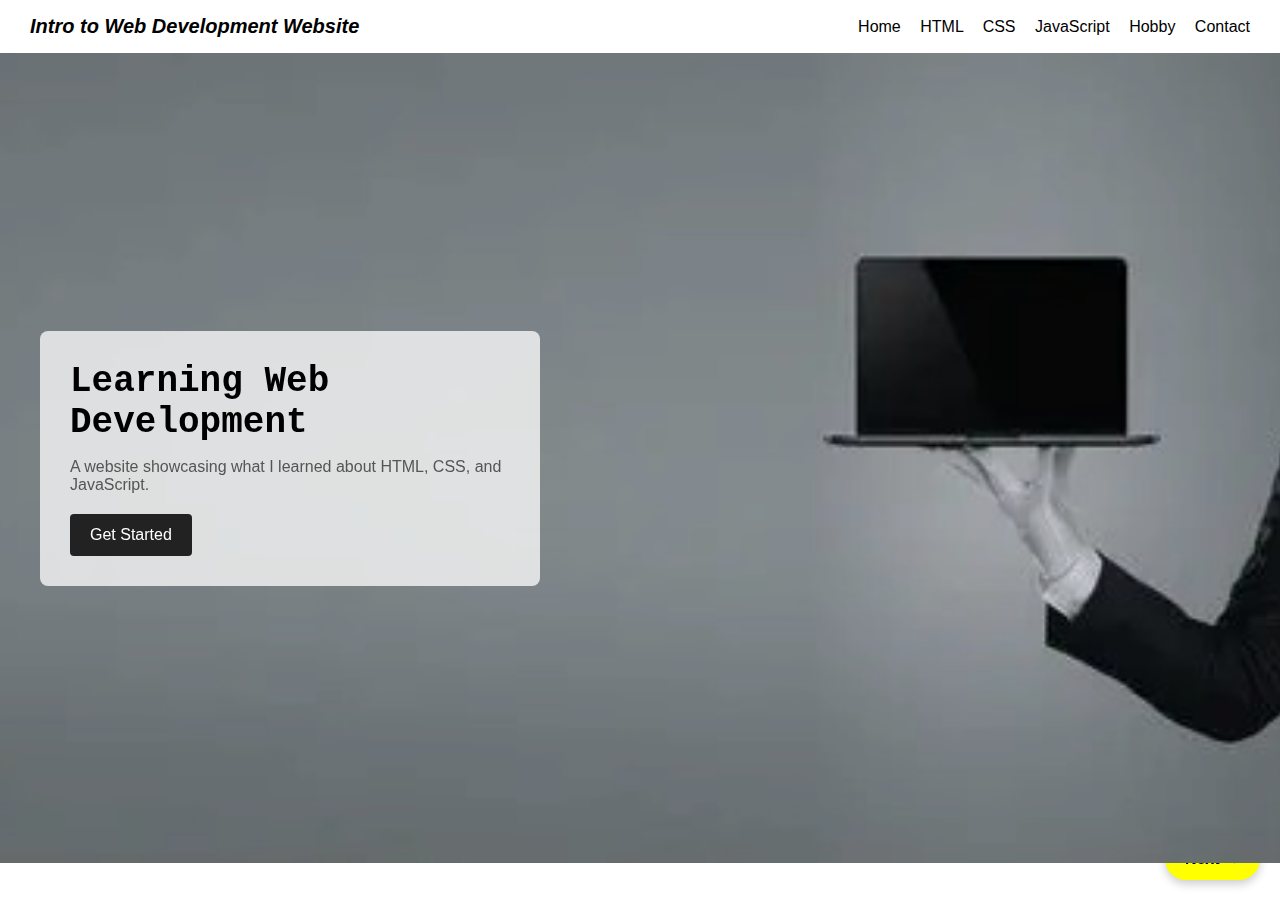
<file: index.html>
<!DOCTYPE html>
<html lang="en">
<head>
  <meta charset="UTF-8">
  <meta name="viewport" content="width=device-width, initial-scale=1.0">
  <title>Intro to Web Development Website</title>
  <link rel="stylesheet" href="styles.css">
</head>
<body>

    
    <nav class="navbar">
    <div class="logo"><i>Intro to Web Development Website</i></div>

    <div class="menu" id="menu">
        <a href="index.html">Home</a>
        <a href="html.html">HTML</a>
        <a href="css.html">CSS</a>
        <a href="JavaScript.html">JavaScript</a>
        <a href="hobby.html">Hobby</a>
        <a href="contact.html">Contact</a>
        <a href="css.html" class="next-btn">Next →</a>
    </div>

    <div class="hamburger" onclick="hamburger()">☰</div>
    </nav>

    <section class="content">
    <div class="content-box">
        <h1>Learning Web Development</h1>
        <p>
        A website showcasing what I learned about HTML, CSS, and JavaScript.
        </p>
        <a href="html.html" class="btn">Get Started</a>
    </div>
    </section>

    <script src="script.js"></script>
</body>
</html>
</file>
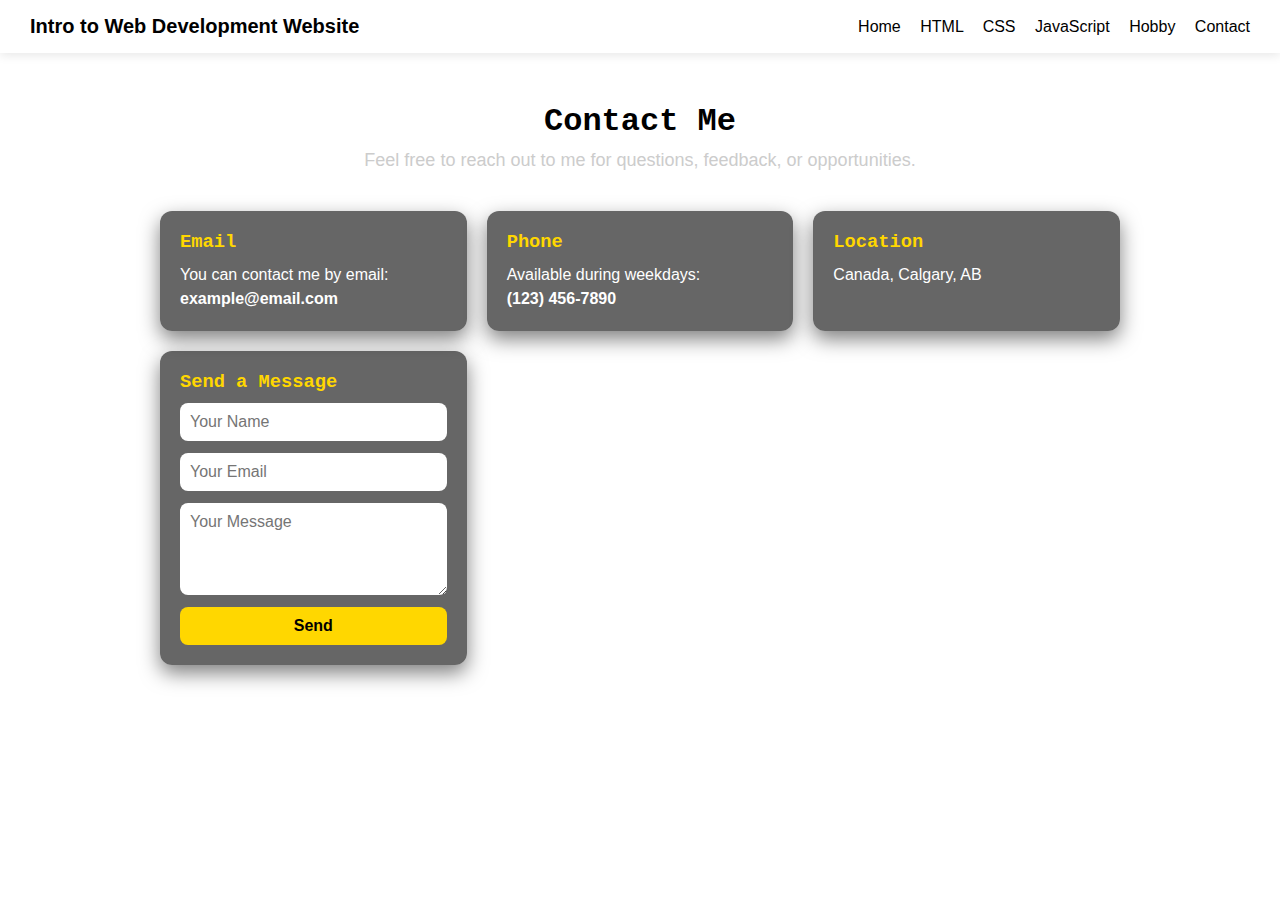
<file: Contact.html>
<!DOCTYPE html>
<html lang="en">
<head>
  <meta charset="UTF-8">
  <meta name="viewport" content="width=device-width, initial-scale=1.0">
  <title>Contact Me</title>
  <link rel="stylesheet" href="styles.css">
</head>
<body>


    <nav class="navbar">
    <div class="logo">Intro to Web Development Website</div>

    <div class="menu" id="menu">
        <a href="index.html">Home</a>
        <a href="html.html">HTML</a>
        <a href="css.html">CSS</a>
        <a href="JavaScript.html">JavaScript</a>
        <a href="hobby.html">Hobby</a>
        <a href="contact.html">Contact</a>
    </div>

    <div class="hamburger" onclick="hamburger()">☰</div>
    </nav>

    <section class="page">
    <h1>Contact Me</h1>
    <p class="subtitle">
        Feel free to reach out to me for questions, feedback, or opportunities.
    </p>

    <div class="grid">

       
        <div class="card">
        <h3>Email</h3>
        <p>You can contact me by email:</p>
        <p><strong>example@email.com</strong></p>
        </div>

        <div class="card">
        <h3>Phone</h3>
        <p>Available during weekdays:</p>
        <p><strong>(123) 456-7890</strong></p>
        </div>

        <div class="card">
        <h3>Location</h3>
        <p>Canada, Calgary, AB</p>
        </div>

        <div class="card">
        <h3>Send a Message</h3>

        <form class="contact-form">
            <input type="text" placeholder="Your Name" required>
            <input type="email" placeholder="Your Email" required>
            <textarea placeholder="Your Message" rows="4" required></textarea>
            <button type="submit">Send</button>
        </form>
        </div>

    </div>
    </section>

    <script src="script.js"></script>
</body>
</html>
</file>
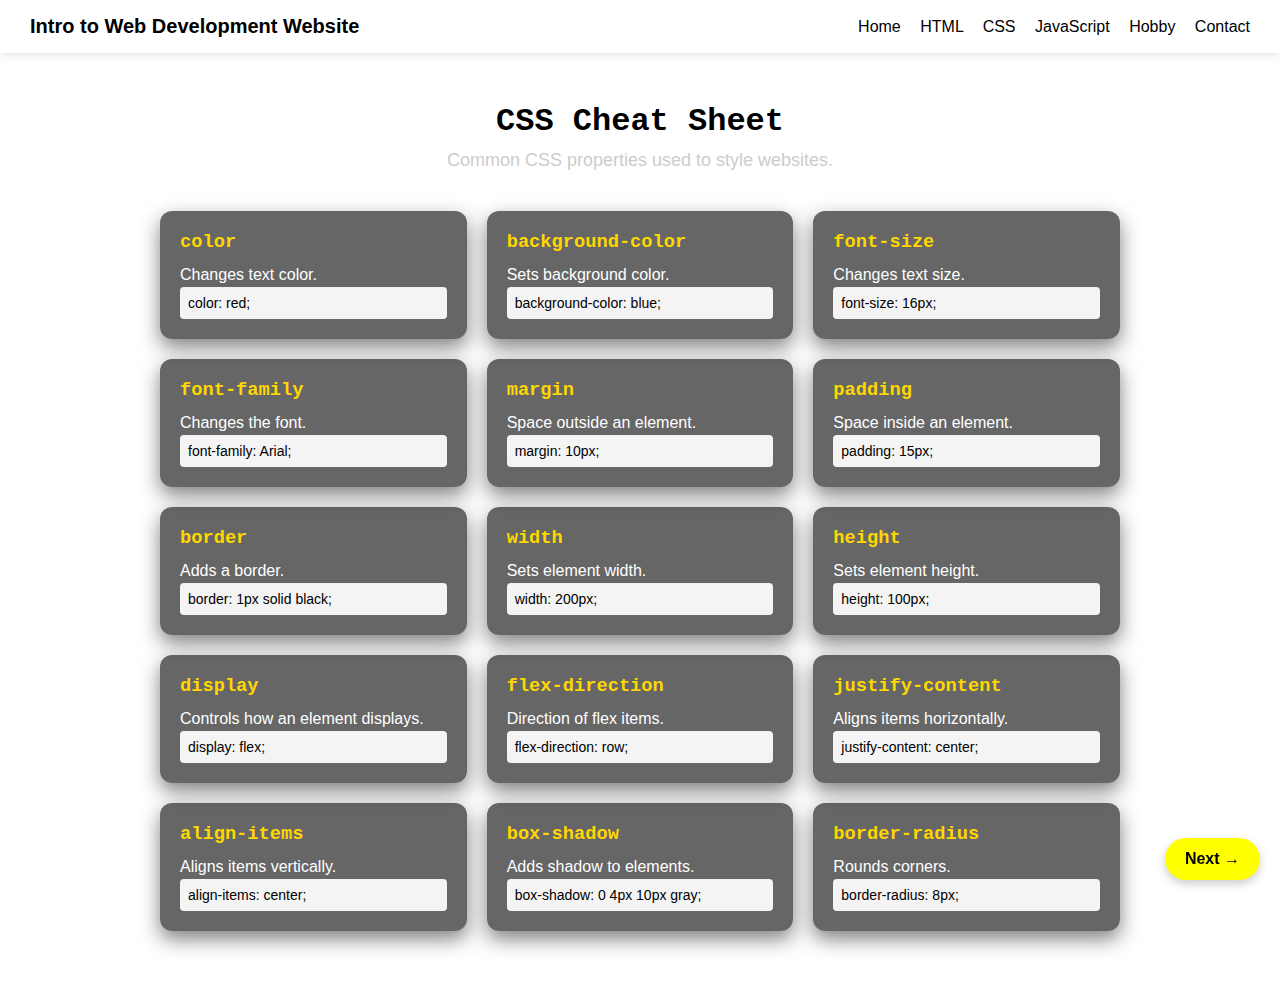
<file: CSS.html>
<!DOCTYPE html>
<html lang="en">
<head>
  <meta charset="UTF-8">
  <meta name="viewport" content="width=device-width, initial-scale=1.0">
  <title>CSS Cheat Sheet</title>
  <link rel="stylesheet" href="styles.css">
</head>
<body>

   
    <nav class="navbar">
    <div class="logo">Intro to Web Development Website</div>

    <div class="menu" id="menu">
        <a href="index.html">Home</a>
        <a href="html.html">HTML</a>
        <a href="css.html">CSS</a>
        <a href="JavaScript.html">JavaScript</a>
        <a href="hobby.html">Hobby</a>
        <a href="contact.html">Contact</a>
        <a href="JavaScript.html" class="next-btn">Next →</a>
    </div>

    <div class="hamburger" onclick="hamburger()">☰</div>
    </nav>

    <section class="page">
    <h1>CSS Cheat Sheet</h1>
    <p class="subtitle">
        Common CSS properties used to style websites.
    </p>

    <div class="grid">

        <div class="card">
        <h3>color</h3>
        <p>Changes text color.</p>
        <code>color: red;</code>
        </div>

        <div class="card">
        <h3>background-color</h3>
        <p>Sets background color.</p>
        <code>background-color: blue;</code>
        </div>

        <div class="card">
        <h3>font-size</h3>
        <p>Changes text size.</p>
        <code>font-size: 16px;</code>
        </div>

        <div class="card">
        <h3>font-family</h3>
        <p>Changes the font.</p>
        <code>font-family: Arial;</code>
        </div>

        <div class="card">
        <h3>margin</h3>
        <p>Space outside an element.</p>
        <code>margin: 10px;</code>
        </div>

        <div class="card">
        <h3>padding</h3>
        <p>Space inside an element.</p>
        <code>padding: 15px;</code>
        </div>

        <div class="card">
        <h3>border</h3>
        <p>Adds a border.</p>
        <code>border: 1px solid black;</code>
        </div>

        <div class="card">
        <h3>width</h3>
        <p>Sets element width.</p>
        <code>width: 200px;</code>
        </div>

        <div class="card">
        <h3>height</h3>
        <p>Sets element height.</p>
        <code>height: 100px;</code>
        </div>

        <div class="card">
        <h3>display</h3>
        <p>Controls how an element displays.</p>
        <code>display: flex;</code>
        </div>

        <div class="card">
        <h3>flex-direction</h3>
        <p>Direction of flex items.</p>
        <code>flex-direction: row;</code>
        </div>

        <div class="card">
        <h3>justify-content</h3>
        <p>Aligns items horizontally.</p>
        <code>justify-content: center;</code>
        </div>

        <div class="card">
        <h3>align-items</h3>
        <p>Aligns items vertically.</p>
        <code>align-items: center;</code>
        </div>

        <div class="card">
        <h3>box-shadow</h3>
        <p>Adds shadow to elements.</p>
        <code>box-shadow: 0 4px 10px gray;</code>
        </div>

        <div class="card">
        <h3>border-radius</h3>
        <p>Rounds corners.</p>
        <code>border-radius: 8px;</code>
        </div>

    </div>
    </section>

    <script src="script.js"></script>
</body>
</html>
</file>
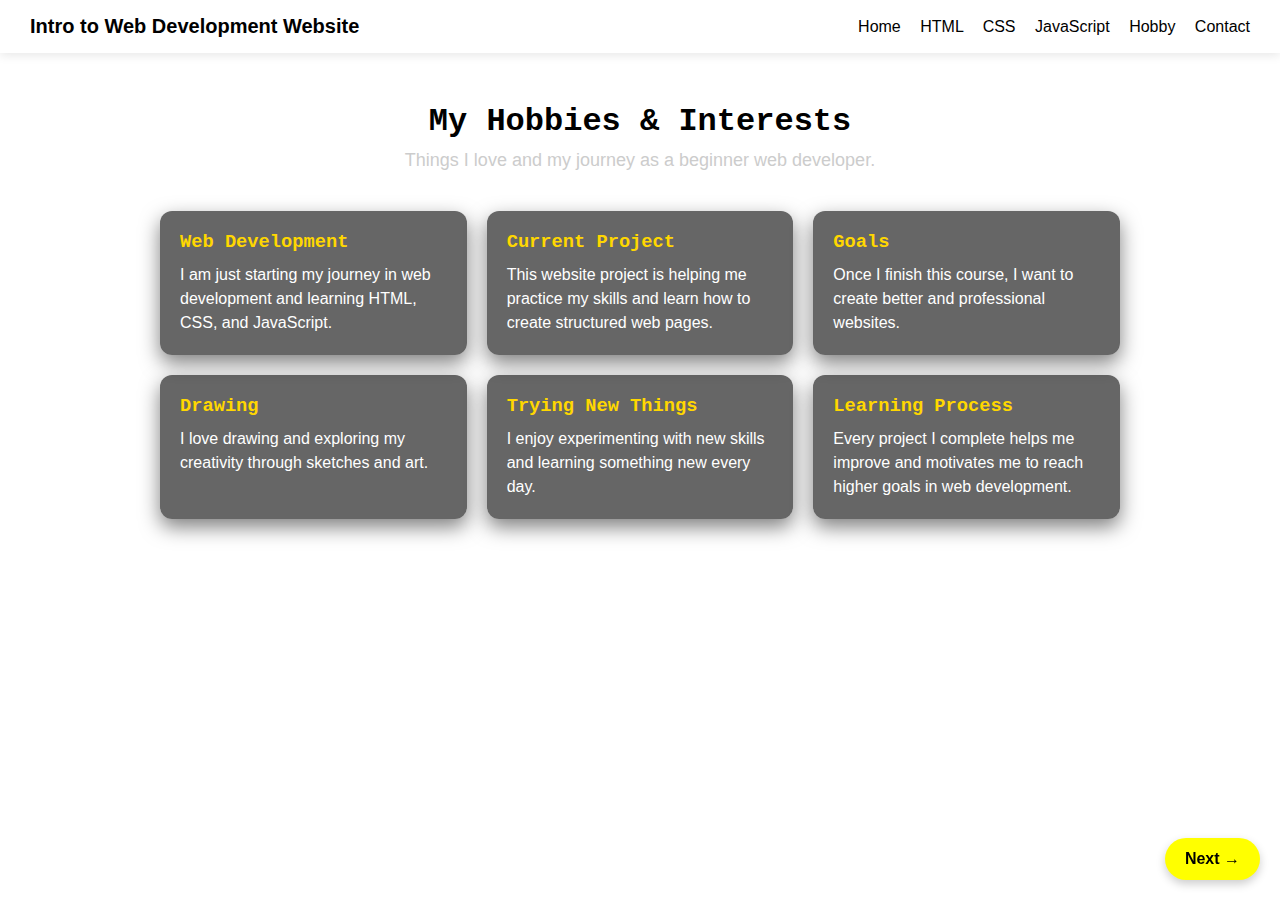
<file: Hobby.html>
<!DOCTYPE html>
<html lang="en">
<head>
  <meta charset="UTF-8">
  <meta name="viewport" content="width=device-width, initial-scale=1.0">
  <title>My Hobby & Interests</title>
  <link rel="stylesheet" href="styles.css">
</head>
<body>

    <nav class="navbar">
    <div class="logo">Intro to Web Development Website</div>

    <div class="menu" id="menu">
        <a href="index.html">Home</a>
        <a href="html.html">HTML</a>
        <a href="css.html">CSS</a>
        <a href="JavaScript.html">JavaScript</a>
        <a href="hobby.html">Hobby</a>
        <a href="contact.html">Contact</a>
        <a href="Contact.html" class="next-btn">Next →</a>
    </div>

    <div class="hamburger" onclick="hamburger()">☰</div>
    </nav>

    <section class="page">
    <h1>My Hobbies & Interests</h1>
    <p class="subtitle">
        Things I love and my journey as a beginner web developer.
    </p>

    <div class="grid">

        <div class="card">
        <h3>Web Development</h3>
        <p>I am just starting my journey in web development and learning HTML, CSS, and JavaScript.</p>
        </div>

        <div class="card">
        <h3>Current Project</h3>
        <p>This website project is helping me practice my skills and learn how to create structured web pages.</p>
        </div>

        <div class="card">
        <h3>Goals</h3>
        <p>Once I finish this course, I want to create better and professional websites.</p>
        </div>

        <div class="card">
        <h3>Drawing</h3>
        <p>I love drawing and exploring my creativity through sketches and art.</p>
        </div>

        <div class="card">
        <h3>Trying New Things</h3>
        <p>I enjoy experimenting with new skills and learning something new every day.</p>
        </div>

        <div class="card">
        <h3>Learning Process</h3>
        <p>Every project I complete helps me improve and motivates me to reach higher goals in web development.</p>
        </div>

    </div>
    </section>

    <script src="script.js"></script>
</body>
</html>
</file>
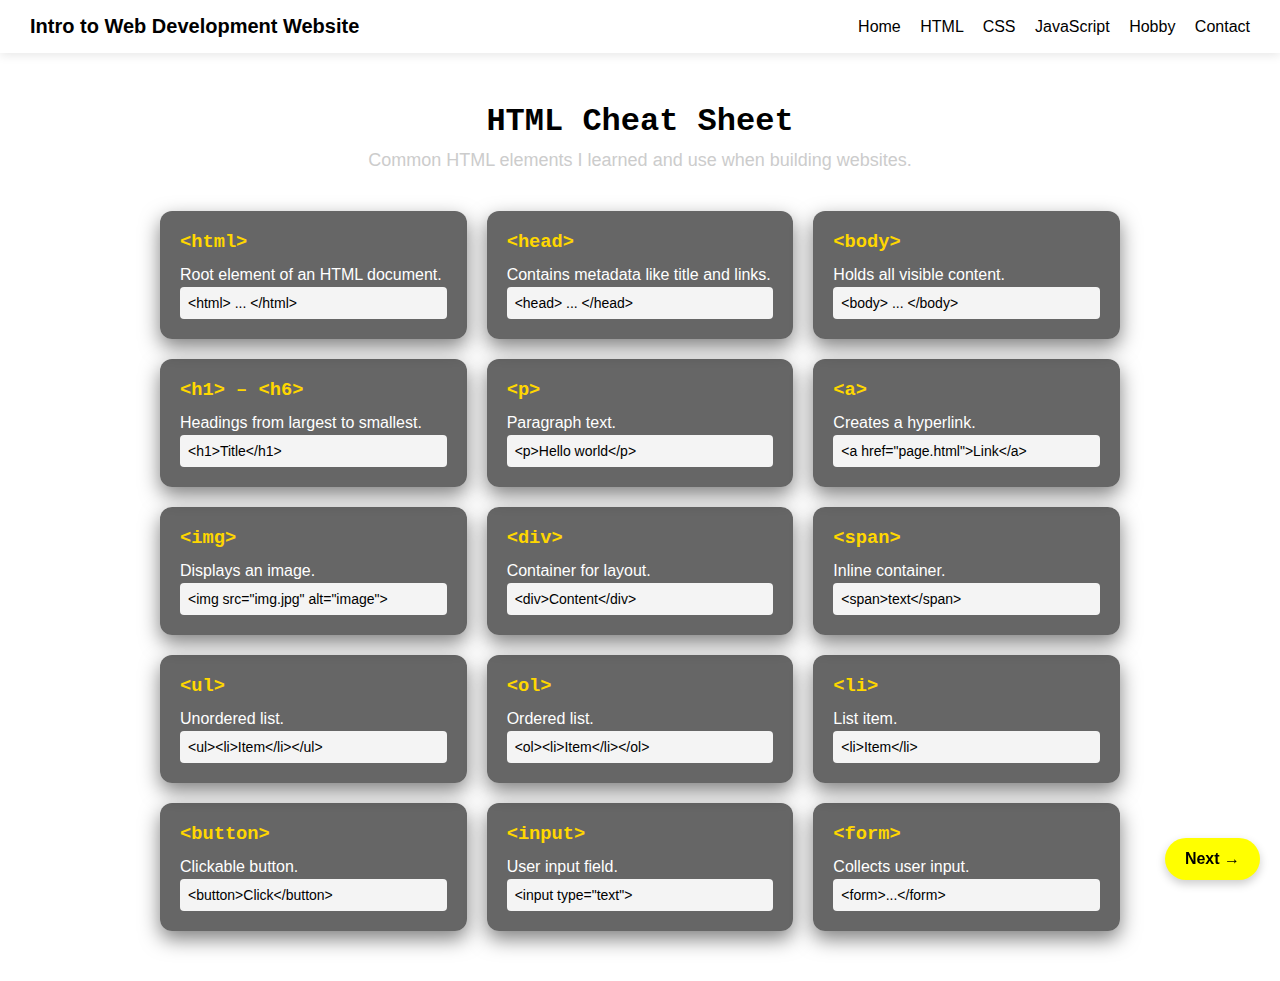
<file: html.html>
<!DOCTYPE html>
<html lang="en">
<head>
  <meta charset="UTF-8">
  <meta name="viewport" content="width=device-width, initial-scale=1.0">
  <title>HTML Cheat Sheet</title>
  <link rel="stylesheet" href="styles.css">
</head>
<body>
    <nav class="navbar">
    <div class="logo">Intro to Web Development Website</div>

    <div class="menu" id="menu">
        <a href="index.html">Home</a>
        <a href="html.html">HTML</a>
        <a href="css.html">CSS</a>
        <a href="JavaScript.html">JavaScript</a>
        <a href="hobby.html">Hobby</a>
        <a href="contact.html">Contact</a>
        <a href="css.html" class="next-btn">Next →</a>
    </div>

    <div class="hamburger" onclick="hamburger()">☰</div>
    </nav>

    <section class="page">
        <h1>HTML Cheat Sheet</h1>
    <p class="subtitle">
        Common HTML elements I learned and use when building websites.
    </p>

    <div class="grid">

        <div class="card">
        <h3>&lt;html&gt;</h3>
        <p>Root element of an HTML document.</p>
        <code>&lt;html&gt; ... &lt;/html&gt;</code>
        </div>

        <div class="card">
        <h3>&lt;head&gt;</h3>
        <p>Contains metadata like title and links.</p>
        <code>&lt;head&gt; ... &lt;/head&gt;</code>
        </div>

        <div class="card">
        <h3>&lt;body&gt;</h3>
        <p>Holds all visible content.</p>
        <code>&lt;body&gt; ... &lt;/body&gt;</code>
        </div>

        <div class="card">
        <h3>&lt;h1&gt; – &lt;h6&gt;</h3>
        <p>Headings from largest to smallest.</p>
        <code>&lt;h1&gt;Title&lt;/h1&gt;</code>
        </div>

        <div class="card">
        <h3>&lt;p&gt;</h3>
        <p>Paragraph text.</p>
        <code>&lt;p&gt;Hello world&lt;/p&gt;</code>
        </div>

        <div class="card">
        <h3>&lt;a&gt;</h3>
        <p>Creates a hyperlink.</p>
        <code>&lt;a href="page.html"&gt;Link&lt;/a&gt;</code>
        </div>

        <div class="card">
        <h3>&lt;img&gt;</h3>
        <p>Displays an image.</p>
        <code>&lt;img src="img.jpg" alt="image"&gt;</code>
        </div>

        <div class="card">
        <h3>&lt;div&gt;</h3>
        <p>Container for layout.</p>
        <code>&lt;div&gt;Content&lt;/div&gt;</code>
        </div>

        <div class="card">
        <h3>&lt;span&gt;</h3>
        <p>Inline container.</p>
        <code>&lt;span&gt;text&lt;/span&gt;</code>
        </div>

        <div class="card">
        <h3>&lt;ul&gt;</h3>
        <p>Unordered list.</p>
        <code>&lt;ul&gt;&lt;li&gt;Item&lt;/li&gt;&lt;/ul&gt;</code>
        </div>

        <div class="card">
        <h3>&lt;ol&gt;</h3>
        <p>Ordered list.</p>
        <code>&lt;ol&gt;&lt;li&gt;Item&lt;/li&gt;&lt;/ol&gt;</code>
        </div>

        <div class="card">
        <h3>&lt;li&gt;</h3>
        <p>List item.</p>
        <code>&lt;li&gt;Item&lt;/li&gt;</code>
        </div>

        <div class="card">
        <h3>&lt;button&gt;</h3>
        <p>Clickable button.</p>
        <code>&lt;button&gt;Click&lt;/button&gt;</code>
        </div>

        <div class="card">
        <h3>&lt;input&gt;</h3>
        <p>User input field.</p>
        <code>&lt;input type="text"&gt;</code>
        </div>

        <div class="card">
        <h3>&lt;form&gt;</h3>
        <p>Collects user input.</p>
        <code>&lt;form&gt;...&lt;/form&gt;</code>
        </div>

    </div>
    </section>

    <script src="script.js"></script>
    </body>
</html>
</file>
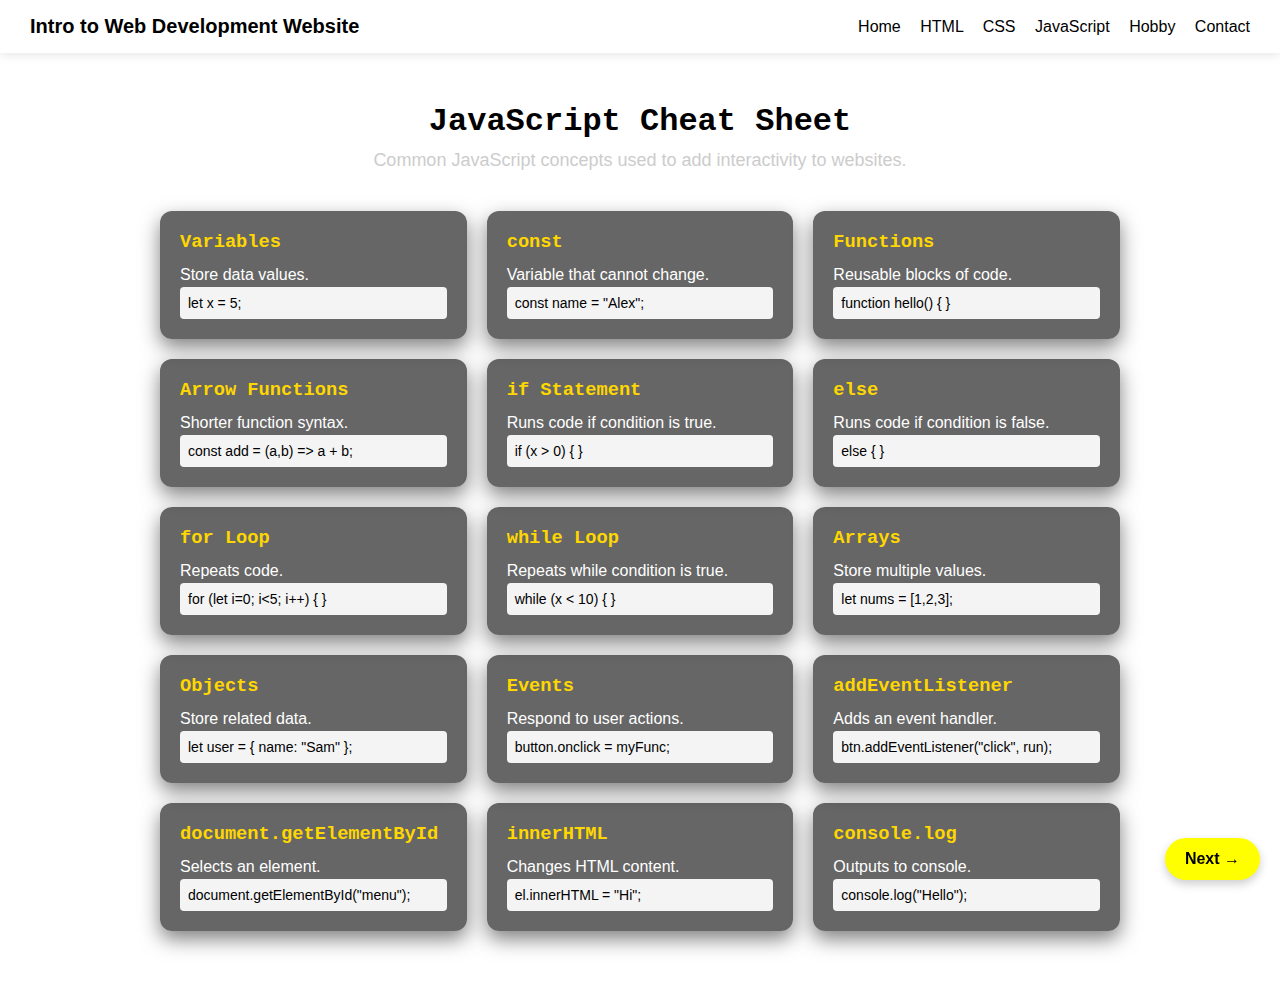
<file: JavaScript.html>
<!DOCTYPE html>
<html lang="en">
<head>
  <meta charset="UTF-8">
  <meta name="viewport" content="width=device-width, initial-scale=1.0">
  <title>JavaScript Cheat Sheet</title>
  <link rel="stylesheet" href="styles.css">
</head>
<body>

    <nav class="navbar">
    <div class="logo">Intro to Web Development Website</div>

    <div class="menu" id="menu">
        <a href="index.html">Home</a>
        <a href="html.html">HTML</a>
        <a href="css.html">CSS</a>
        <a href="JavaScript.html">JavaScript</a>
        <a href="hobby.html">Hobby</a>
        <a href="contact.html">Contact</a>
        <a href="Hobby.html" class="next-btn">Next →</a>
    </div>

    <div class="hamburger" onclick="hamburger()">☰</div>
    </nav>

    <section class="page">
    <h1>JavaScript Cheat Sheet</h1>
    <p class="subtitle">
        Common JavaScript concepts used to add interactivity to websites.
    </p>

    <div class="grid">

        <div class="card">
        <h3>Variables</h3>
        <p>Store data values.</p>
        <code>let x = 5;</code>
        </div>

        <div class="card">
        <h3>const</h3>
        <p>Variable that cannot change.</p>
        <code>const name = "Alex";</code>
        </div>

        <div class="card">
        <h3>Functions</h3>
        <p>Reusable blocks of code.</p>
        <code>function hello() { }</code>
        </div>

        <div class="card">
        <h3>Arrow Functions</h3>
        <p>Shorter function syntax.</p>
        <code>const add = (a,b) => a + b;</code>
        </div>

        <div class="card">
        <h3>if Statement</h3>
        <p>Runs code if condition is true.</p>
        <code>if (x &gt; 0) { }</code>
        </div>

        <div class="card">
        <h3>else</h3>
        <p>Runs code if condition is false.</p>
        <code>else { }</code>
        </div>

        <div class="card">
        <h3>for Loop</h3>
        <p>Repeats code.</p>
        <code>for (let i=0; i&lt;5; i++) { }</code>
        </div>

        <div class="card">
        <h3>while Loop</h3>
        <p>Repeats while condition is true.</p>
        <code>while (x &lt; 10) { }</code>
        </div>

        <div class="card">
        <h3>Arrays</h3>
        <p>Store multiple values.</p>
        <code>let nums = [1,2,3];</code>
        </div>

        <div class="card">
        <h3>Objects</h3>
        <p>Store related data.</p>
        <code>let user = { name: "Sam" };</code>
        </div>

        <div class="card">
        <h3>Events</h3>
        <p>Respond to user actions.</p>
        <code>button.onclick = myFunc;</code>
        </div>

        <div class="card">
        <h3>addEventListener</h3>
        <p>Adds an event handler.</p>
        <code>btn.addEventListener("click", run);</code>
        </div>

        <div class="card">
        <h3>document.getElementById</h3>
        <p>Selects an element.</p>
        <code>document.getElementById("menu");</code>
        </div>

        <div class="card">
        <h3>innerHTML</h3>
        <p>Changes HTML content.</p>
        <code>el.innerHTML = "Hi";</code>
        </div>

        <div class="card">
        <h3>console.log</h3>
        <p>Outputs to console.</p>
        <code>console.log("Hello");</code>
        </div>

    </div>
    </section>

    <script src="script.js"></script>
</body>
</html>
</file>
<file: styles.css>
/* Reset */
* {
  margin: 0;
  padding: 0;
  box-sizing: border-box;
  font-family: Arial, sans-serif;
}

/* Navbar */
.navbar {
  display: flex;
  justify-content: space-between;
  align-items: center;
  padding: 15px 30px;
  background: white;
  box-shadow: 0 2px 10px rgba(0,0,0,0.1);
}

.logo {
  font-weight: bold;
  font-size: 20px;
}

.menu a {
  margin-left: 15px;
  text-decoration: none;
  color: black;
}

.hamburger {
  display: none;
  font-size: 24px;
  cursor: pointer;
}

/* Content Section */
.content {
  height: 90vh;
  background-image: url("image.jpg");
  background-size: cover;
  background-position: center;
  background-repeat: no-repeat;

  display: flex;
  align-items: center;
  padding: 40px;

  position: relative;
}

.content::before {
  content: "";
  position: absolute;
  inset: 0;
  background: rgba(0, 0, 0, 0.15);
}

.content-box {
  position: relative;
  background: rgba(255, 255, 255, 0.75);
  padding: 30px;
  max-width: 500px;
  border-radius: 8px;
}


.content h1 {
  font-size: 36px;
  margin-bottom: 15px;
  font-family: 'Courier New', Courier, monospace;
}

.content p {
  margin-bottom: 20px;
  color: #555;
}

.btn {
  display: inline-block;
  padding: 12px 20px;
  background: #222;
  color: white;
  text-decoration: none;
  border-radius: 4px;
}

@media (max-width: 768px) {
  .menu {
    display: none;
    flex-direction: column;
  }

  .hamburger {
    display: block;
  }
}

.page {
  padding: 60px 20px;
}

.page h1 {
  text-align: center;
  margin-bottom: 10px;
  font-family: 'Courier New', Courier, monospace;
}

.subtitle {
  text-align: center;
  color: #666;
  margin-bottom: 40px;
}

.grid {
  display: grid;
  grid-template-columns: repeat(auto-fit, minmax(250px, 1fr));
  gap: 20px;
}

.card {
  background: white;
  padding: 20px;
  border-radius: 8px;
  box-shadow: 0 4px 10px rgba(0,0,0,0.1);
}

.card h3 {
  margin-bottom: 10px;
  font-family: 'Courier New', Courier, monospace;
}

.card code {
  display: block;
  background: #f4f4f4;
  padding: 8px;
  border-radius: 4px;
  font-size: 14px;
}

/* Page Section */
.page {
  padding: 50px 20px;
  max-width: 1000px;
  margin: 0 auto;
  color: black;
}

/* Subtitle */
.subtitle {
  text-align: center;
  margin-bottom: 40px;
  font-size: 18px;
  color: #ccc;
}

/* Grid Layout */
.grid {
  display: grid;
  grid-template-columns: repeat(auto-fit, minmax(250px, 1fr));
  gap: 20px;
}

/* Card Style */
.card {
  background-color: rgba(0,0,0,0.6);
  padding: 20px;
  border-radius: 12px;
  box-shadow: 0 8px 20px rgba(0,0,0,0.5);
  transition: transform 0.3s, box-shadow 0.3s;
}

.card:hover {
  transform: translateY(-5px);
  box-shadow: 0 12px 25px rgba(255, 215, 0, 0.5);
}

.card h3 {
  color: #FFD700;
  margin-bottom: 10px;
  font-family: 'Courier New', Courier, monospace;
}

.card p {
  color: #fff;
  line-height: 1.5;
}
/*Next button */
.next-btn {
  position: fixed;
  bottom: 20px;
  right: 20px;

  background: yellow;
  color: white;
  text-decoration: none;
  padding: 12px 20px;
  border-radius: 30px;
  font-weight: bold;

  box-shadow: 0 4px 10px rgba(0,0,0,0.2);
  transition: background 0.3s;
}

.next-btn:hover {
  background: #444;
}

/* Contact Form */
.contact-form {
  display: flex;
  flex-direction: column;
  gap: 12px;
}

.contact-form input,
.contact-form textarea {
  padding: 10px;
  border-radius: 8px;
  border: none;
  font-size: 16px;
}

.contact-form button {
  padding: 10px;
  border: none;
  border-radius: 8px;
  background-color: #FFD700;
  font-size: 16px;
  font-weight: bold;
  cursor: pointer;
}

.contact-form button:hover {
  background-color: #e6c200;
}
</file>
